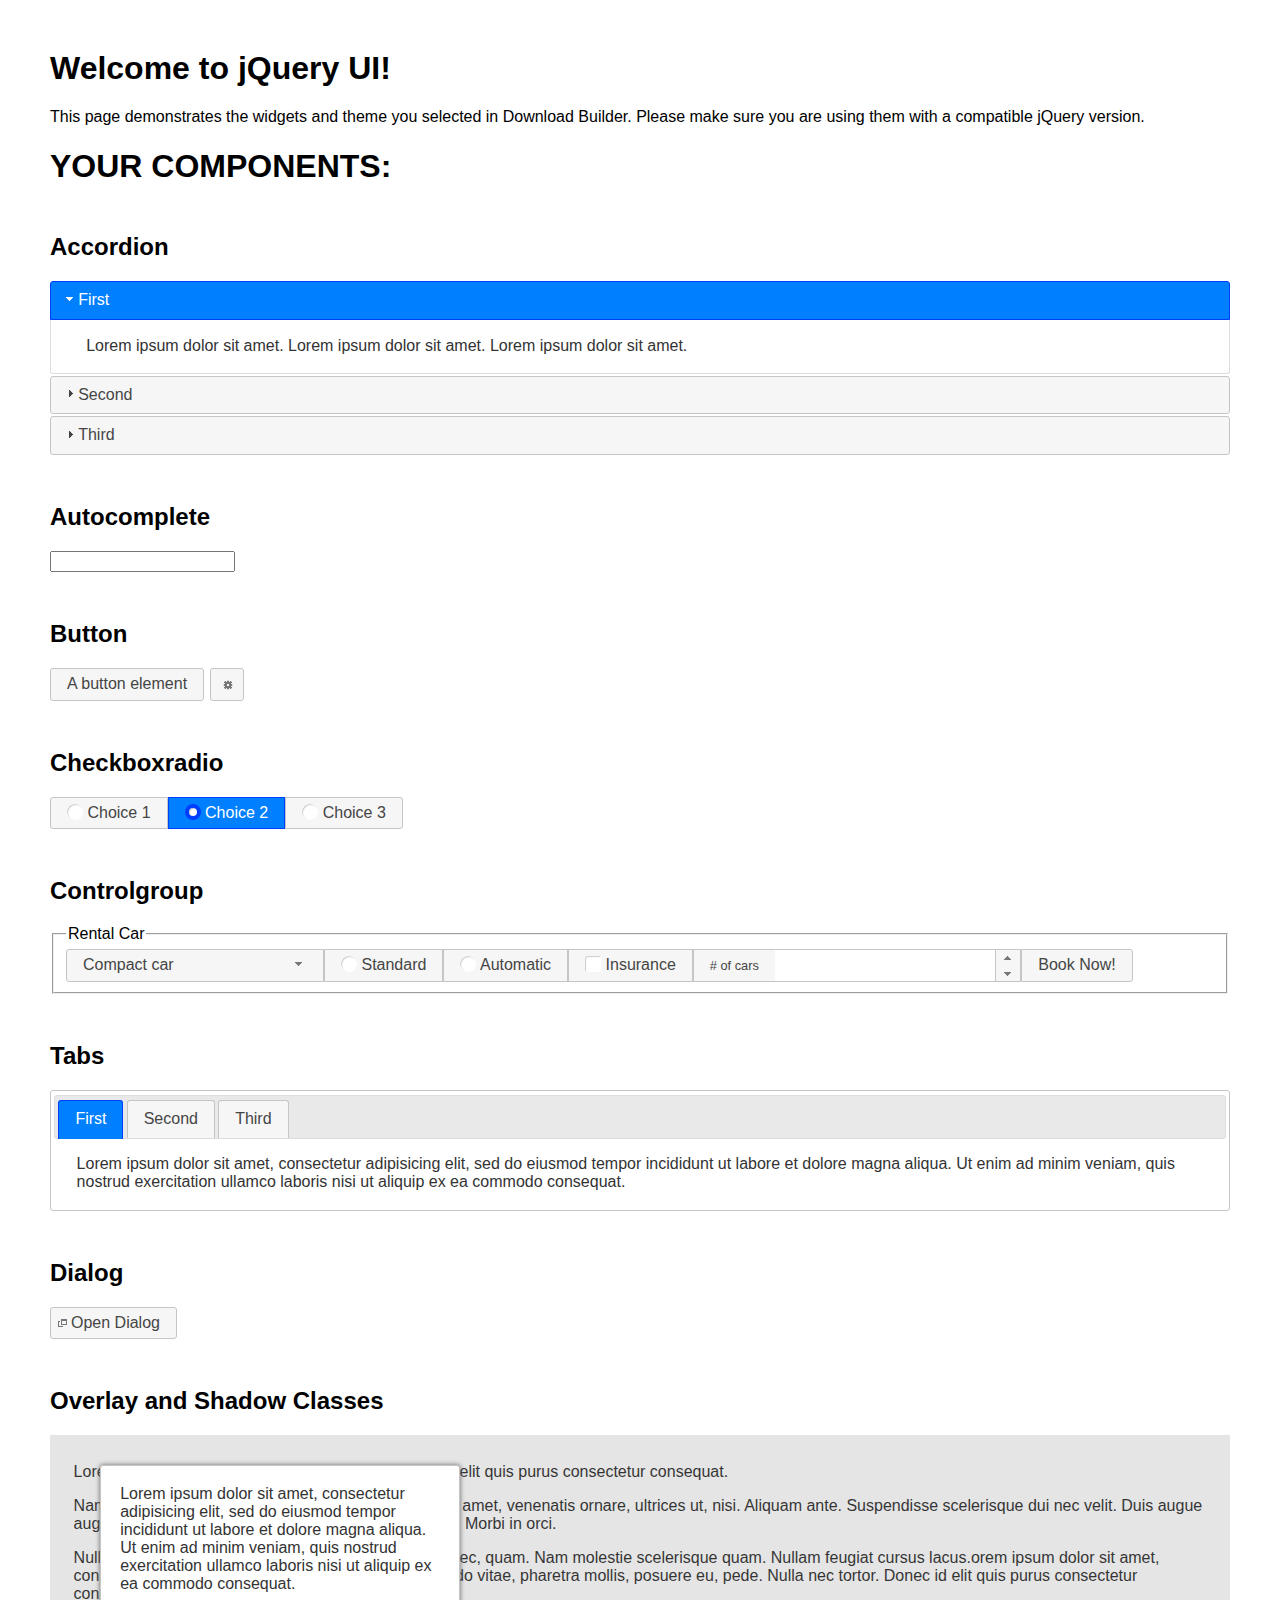
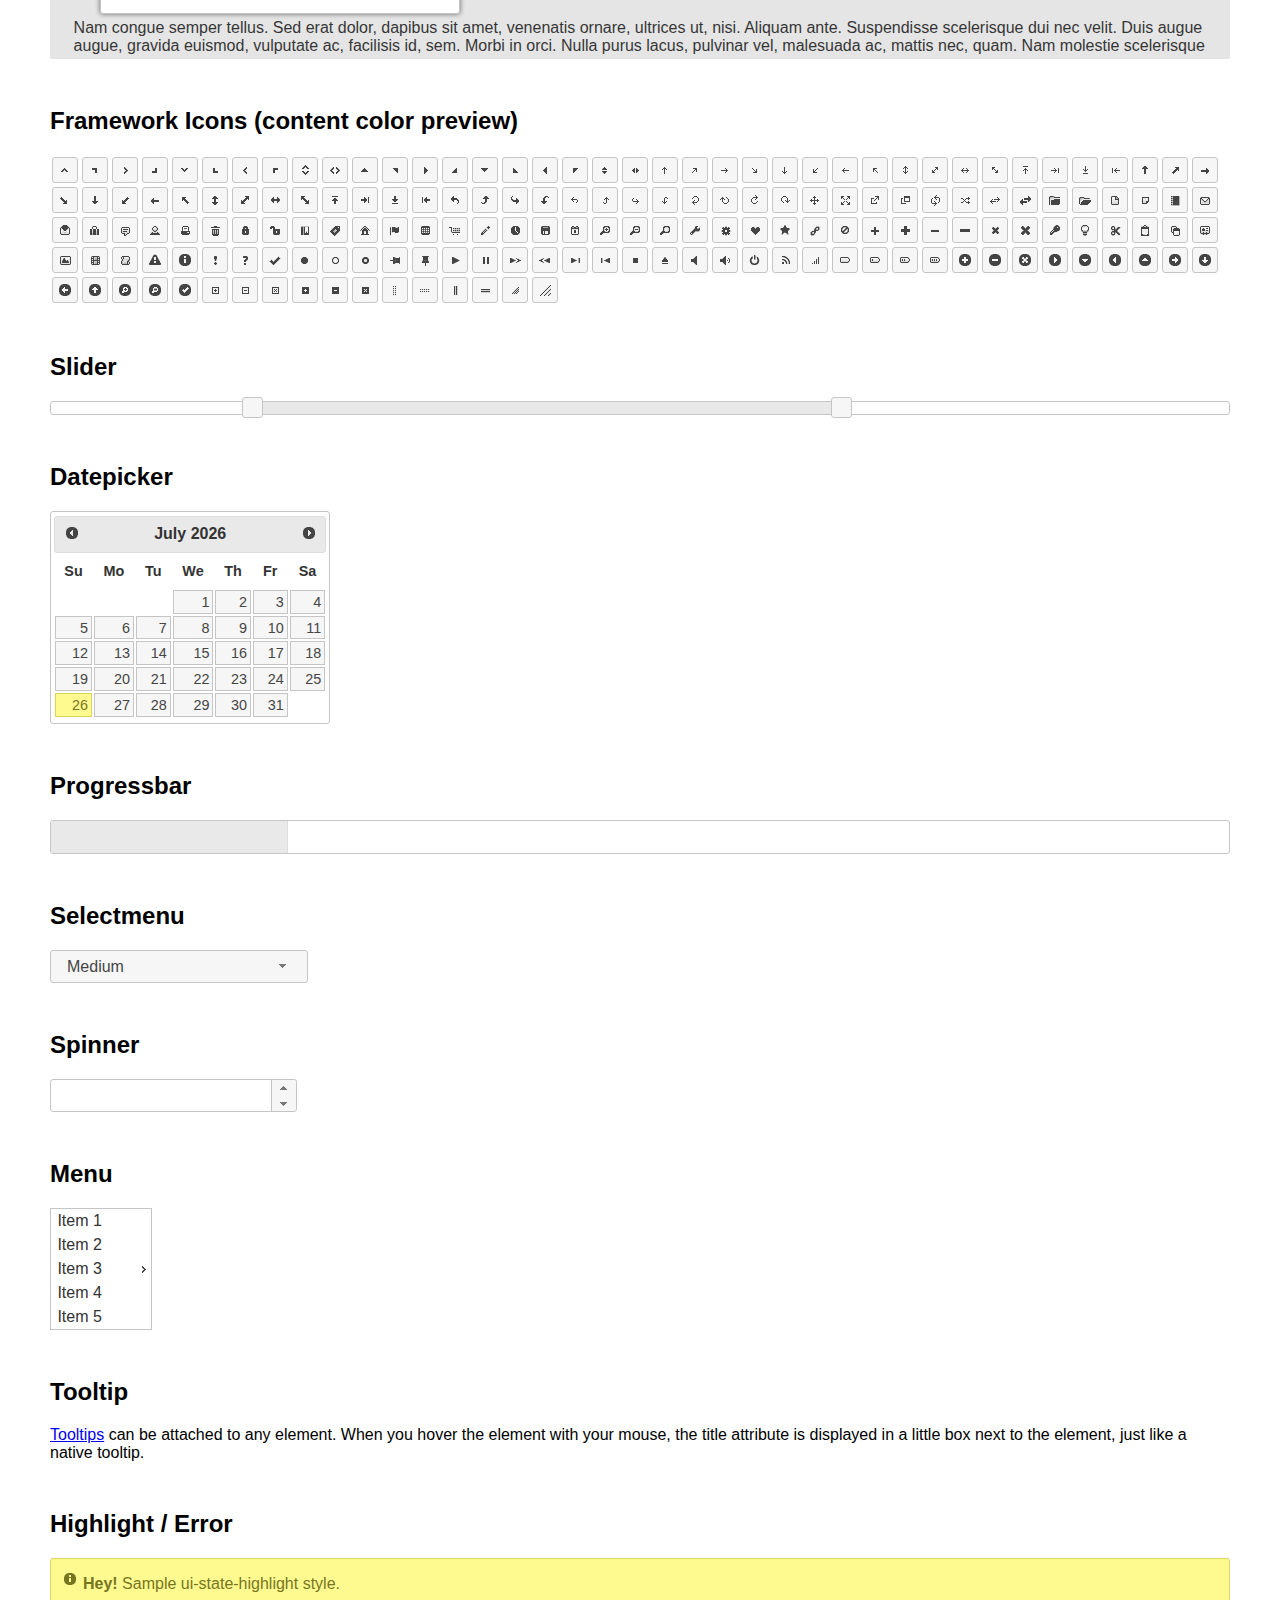
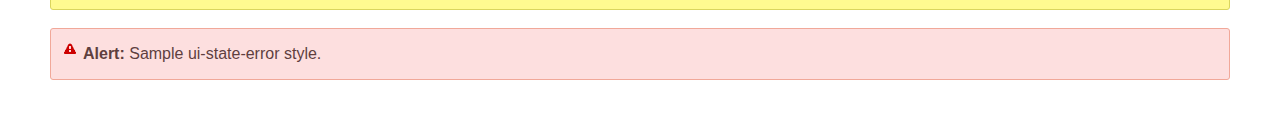
<file: cloud/src/main/resources/static/elfinder/jquery-ui-1.12.1.custom/index.html>
<!doctype html>
<html lang="us">
<head>
	<meta charset="utf-8">
	<title>jQuery UI Example Page</title>
	<link href="jquery-ui.css" rel="stylesheet">
	<style>
	body{
		font-family: "Trebuchet MS", sans-serif;
		margin: 50px;
	}
	.demoHeaders {
		margin-top: 2em;
	}
	#dialog-link {
		padding: .4em 1em .4em 20px;
		text-decoration: none;
		position: relative;
	}
	#dialog-link span.ui-icon {
		margin: 0 5px 0 0;
		position: absolute;
		left: .2em;
		top: 50%;
		margin-top: -8px;
	}
	#icons {
		margin: 0;
		padding: 0;
	}
	#icons li {
		margin: 2px;
		position: relative;
		padding: 4px 0;
		cursor: pointer;
		float: left;
		list-style: none;
	}
	#icons span.ui-icon {
		float: left;
		margin: 0 4px;
	}
	.fakewindowcontain .ui-widget-overlay {
		position: absolute;
	}
	select {
		width: 200px;
	}
	</style>
</head>
<body>

<h1>Welcome to jQuery UI!</h1>

<div class="ui-widget">
	<p>This page demonstrates the widgets and theme you selected in Download Builder. Please make sure you are using them with a compatible jQuery version.</p>
</div>

<h1>YOUR COMPONENTS:</h1>


<!-- Accordion -->
<h2 class="demoHeaders">Accordion</h2>
<div id="accordion">
	<h3>First</h3>
	<div>Lorem ipsum dolor sit amet. Lorem ipsum dolor sit amet. Lorem ipsum dolor sit amet.</div>
	<h3>Second</h3>
	<div>Phasellus mattis tincidunt nibh.</div>
	<h3>Third</h3>
	<div>Nam dui erat, auctor a, dignissim quis.</div>
</div>



<!-- Autocomplete -->
<h2 class="demoHeaders">Autocomplete</h2>
<div>
	<input id="autocomplete" title="type &quot;a&quot;">
</div>



<!-- Button -->
<h2 class="demoHeaders">Button</h2>
<button id="button">A button element</button>
<button id="button-icon">An icon-only button</button>



<!-- Checkboxradio -->
<h2 class="demoHeaders">Checkboxradio</h2>
<form style="margin-top: 1em;">
	<div id="radioset">
		<input type="radio" id="radio1" name="radio"><label for="radio1">Choice 1</label>
		<input type="radio" id="radio2" name="radio" checked="checked"><label for="radio2">Choice 2</label>
		<input type="radio" id="radio3" name="radio"><label for="radio3">Choice 3</label>
	</div>
</form>



<!-- Controlgroup -->
<h2 class="demoHeaders">Controlgroup</h2>
<fieldset>
	<legend>Rental Car</legend>
	<div id="controlgroup">
		<select id="car-type">
			<option>Compact car</option>
			<option>Midsize car</option>
			<option>Full size car</option>
			<option>SUV</option>
			<option>Luxury</option>
			<option>Truck</option>
			<option>Van</option>
		</select>
		<label for="transmission-standard">Standard</label>
		<input type="radio" name="transmission" id="transmission-standard">
		<label for="transmission-automatic">Automatic</label>
		<input type="radio" name="transmission" id="transmission-automatic">
		<label for="insurance">Insurance</label>
		<input type="checkbox" name="insurance" id="insurance">
		<label for="horizontal-spinner" class="ui-controlgroup-label"># of cars</label>
		<input id="horizontal-spinner" class="ui-spinner-input">
		<button>Book Now!</button>
	</div>
</fieldset>



<!-- Tabs -->
<h2 class="demoHeaders">Tabs</h2>
<div id="tabs">
	<ul>
		<li><a href="#tabs-1">First</a></li>
		<li><a href="#tabs-2">Second</a></li>
		<li><a href="#tabs-3">Third</a></li>
	</ul>
	<div id="tabs-1">Lorem ipsum dolor sit amet, consectetur adipisicing elit, sed do eiusmod tempor incididunt ut labore et dolore magna aliqua. Ut enim ad minim veniam, quis nostrud exercitation ullamco laboris nisi ut aliquip ex ea commodo consequat.</div>
	<div id="tabs-2">Phasellus mattis tincidunt nibh. Cras orci urna, blandit id, pretium vel, aliquet ornare, felis. Maecenas scelerisque sem non nisl. Fusce sed lorem in enim dictum bibendum.</div>
	<div id="tabs-3">Nam dui erat, auctor a, dignissim quis, sollicitudin eu, felis. Pellentesque nisi urna, interdum eget, sagittis et, consequat vestibulum, lacus. Mauris porttitor ullamcorper augue.</div>
</div>



<h2 class="demoHeaders">Dialog</h2>
<p>
	<button id="dialog-link" class="ui-button ui-corner-all ui-widget">
		<span class="ui-icon ui-icon-newwin"></span>Open Dialog
	</button>
</p>

<h2 class="demoHeaders">Overlay and Shadow Classes</h2>
<div style="position: relative; width: 96%; height: 200px; padding:1% 2%; overflow:hidden;" class="fakewindowcontain">
	<p>Lorem ipsum dolor sit amet,  Nulla nec tortor. Donec id elit quis purus consectetur consequat. </p><p>Nam congue semper tellus. Sed erat dolor, dapibus sit amet, venenatis ornare, ultrices ut, nisi. Aliquam ante. Suspendisse scelerisque dui nec velit. Duis augue augue, gravida euismod, vulputate ac, facilisis id, sem. Morbi in orci. </p><p>Nulla purus lacus, pulvinar vel, malesuada ac, mattis nec, quam. Nam molestie scelerisque quam. Nullam feugiat cursus lacus.orem ipsum dolor sit amet, consectetur adipiscing elit. Donec libero risus, commodo vitae, pharetra mollis, posuere eu, pede. Nulla nec tortor. Donec id elit quis purus consectetur consequat. </p><p>Nam congue semper tellus. Sed erat dolor, dapibus sit amet, venenatis ornare, ultrices ut, nisi. Aliquam ante. Suspendisse scelerisque dui nec velit. Duis augue augue, gravida euismod, vulputate ac, facilisis id, sem. Morbi in orci. Nulla purus lacus, pulvinar vel, malesuada ac, mattis nec, quam. Nam molestie scelerisque quam. </p><p>Nullam feugiat cursus lacus.orem ipsum dolor sit amet, consectetur adipiscing elit. Donec libero risus, commodo vitae, pharetra mollis, posuere eu, pede. Nulla nec tortor. Donec id elit quis purus consectetur consequat. Nam congue semper tellus. Sed erat dolor, dapibus sit amet, venenatis ornare, ultrices ut, nisi. Aliquam ante. </p><p>Suspendisse scelerisque dui nec velit. Duis augue augue, gravida euismod, vulputate ac, facilisis id, sem. Morbi in orci. Nulla purus lacus, pulvinar vel, malesuada ac, mattis nec, quam. Nam molestie scelerisque quam. Nullam feugiat cursus lacus.orem ipsum dolor sit amet, consectetur adipiscing elit. Donec libero risus, commodo vitae, pharetra mollis, posuere eu, pede. Nulla nec tortor. Donec id elit quis purus consectetur consequat. Nam congue semper tellus. Sed erat dolor, dapibus sit amet, venenatis ornare, ultrices ut, nisi. </p>

	<!-- ui-dialog -->
	<div class="ui-widget-overlay ui-front"></div>
	<div style="position: absolute; width: 320px; left: 50px; top: 30px; padding: 1.2em" class="ui-widget ui-front ui-widget-content ui-corner-all ui-widget-shadow">
		Lorem ipsum dolor sit amet, consectetur adipisicing elit, sed do eiusmod tempor incididunt ut labore et dolore magna aliqua. Ut enim ad minim veniam, quis nostrud exercitation ullamco laboris nisi ut aliquip ex ea commodo consequat.
	</div>

</div>

<!-- ui-dialog -->
<div id="dialog" title="Dialog Title">
	<p>Lorem ipsum dolor sit amet, consectetur adipisicing elit, sed do eiusmod tempor incididunt ut labore et dolore magna aliqua. Ut enim ad minim veniam, quis nostrud exercitation ullamco laboris nisi ut aliquip ex ea commodo consequat.</p>
</div>



<h2 class="demoHeaders">Framework Icons (content color preview)</h2>
<ul id="icons" class="ui-widget ui-helper-clearfix">
	<li class="ui-state-default ui-corner-all" title=".ui-icon-caret-1-n"><span class="ui-icon ui-icon-caret-1-n"></span></li>
	<li class="ui-state-default ui-corner-all" title=".ui-icon-caret-1-ne"><span class="ui-icon ui-icon-caret-1-ne"></span></li>
	<li class="ui-state-default ui-corner-all" title=".ui-icon-caret-1-e"><span class="ui-icon ui-icon-caret-1-e"></span></li>
	<li class="ui-state-default ui-corner-all" title=".ui-icon-caret-1-se"><span class="ui-icon ui-icon-caret-1-se"></span></li>
	<li class="ui-state-default ui-corner-all" title=".ui-icon-caret-1-s"><span class="ui-icon ui-icon-caret-1-s"></span></li>
	<li class="ui-state-default ui-corner-all" title=".ui-icon-caret-1-sw"><span class="ui-icon ui-icon-caret-1-sw"></span></li>
	<li class="ui-state-default ui-corner-all" title=".ui-icon-caret-1-w"><span class="ui-icon ui-icon-caret-1-w"></span></li>
	<li class="ui-state-default ui-corner-all" title=".ui-icon-caret-1-nw"><span class="ui-icon ui-icon-caret-1-nw"></span></li>
	<li class="ui-state-default ui-corner-all" title=".ui-icon-caret-2-n-s"><span class="ui-icon ui-icon-caret-2-n-s"></span></li>
	<li class="ui-state-default ui-corner-all" title=".ui-icon-caret-2-e-w"><span class="ui-icon ui-icon-caret-2-e-w"></span></li>
	<li class="ui-state-default ui-corner-all" title=".ui-icon-triangle-1-n"><span class="ui-icon ui-icon-triangle-1-n"></span></li>
	<li class="ui-state-default ui-corner-all" title=".ui-icon-triangle-1-ne"><span class="ui-icon ui-icon-triangle-1-ne"></span></li>
	<li class="ui-state-default ui-corner-all" title=".ui-icon-triangle-1-e"><span class="ui-icon ui-icon-triangle-1-e"></span></li>
	<li class="ui-state-default ui-corner-all" title=".ui-icon-triangle-1-se"><span class="ui-icon ui-icon-triangle-1-se"></span></li>
	<li class="ui-state-default ui-corner-all" title=".ui-icon-triangle-1-s"><span class="ui-icon ui-icon-triangle-1-s"></span></li>
	<li class="ui-state-default ui-corner-all" title=".ui-icon-triangle-1-sw"><span class="ui-icon ui-icon-triangle-1-sw"></span></li>
	<li class="ui-state-default ui-corner-all" title=".ui-icon-triangle-1-w"><span class="ui-icon ui-icon-triangle-1-w"></span></li>
	<li class="ui-state-default ui-corner-all" title=".ui-icon-triangle-1-nw"><span class="ui-icon ui-icon-triangle-1-nw"></span></li>
	<li class="ui-state-default ui-corner-all" title=".ui-icon-triangle-2-n-s"><span class="ui-icon ui-icon-triangle-2-n-s"></span></li>
	<li class="ui-state-default ui-corner-all" title=".ui-icon-triangle-2-e-w"><span class="ui-icon ui-icon-triangle-2-e-w"></span></li>
	<li class="ui-state-default ui-corner-all" title=".ui-icon-arrow-1-n"><span class="ui-icon ui-icon-arrow-1-n"></span></li>
	<li class="ui-state-default ui-corner-all" title=".ui-icon-arrow-1-ne"><span class="ui-icon ui-icon-arrow-1-ne"></span></li>
	<li class="ui-state-default ui-corner-all" title=".ui-icon-arrow-1-e"><span class="ui-icon ui-icon-arrow-1-e"></span></li>
	<li class="ui-state-default ui-corner-all" title=".ui-icon-arrow-1-se"><span class="ui-icon ui-icon-arrow-1-se"></span></li>
	<li class="ui-state-default ui-corner-all" title=".ui-icon-arrow-1-s"><span class="ui-icon ui-icon-arrow-1-s"></span></li>
	<li class="ui-state-default ui-corner-all" title=".ui-icon-arrow-1-sw"><span class="ui-icon ui-icon-arrow-1-sw"></span></li>
	<li class="ui-state-default ui-corner-all" title=".ui-icon-arrow-1-w"><span class="ui-icon ui-icon-arrow-1-w"></span></li>
	<li class="ui-state-default ui-corner-all" title=".ui-icon-arrow-1-nw"><span class="ui-icon ui-icon-arrow-1-nw"></span></li>
	<li class="ui-state-default ui-corner-all" title=".ui-icon-arrow-2-n-s"><span class="ui-icon ui-icon-arrow-2-n-s"></span></li>
	<li class="ui-state-default ui-corner-all" title=".ui-icon-arrow-2-ne-sw"><span class="ui-icon ui-icon-arrow-2-ne-sw"></span></li>
	<li class="ui-state-default ui-corner-all" title=".ui-icon-arrow-2-e-w"><span class="ui-icon ui-icon-arrow-2-e-w"></span></li>
	<li class="ui-state-default ui-corner-all" title=".ui-icon-arrow-2-se-nw"><span class="ui-icon ui-icon-arrow-2-se-nw"></span></li>
	<li class="ui-state-default ui-corner-all" title=".ui-icon-arrowstop-1-n"><span class="ui-icon ui-icon-arrowstop-1-n"></span></li>
	<li class="ui-state-default ui-corner-all" title=".ui-icon-arrowstop-1-e"><span class="ui-icon ui-icon-arrowstop-1-e"></span></li>
	<li class="ui-state-default ui-corner-all" title=".ui-icon-arrowstop-1-s"><span class="ui-icon ui-icon-arrowstop-1-s"></span></li>
	<li class="ui-state-default ui-corner-all" title=".ui-icon-arrowstop-1-w"><span class="ui-icon ui-icon-arrowstop-1-w"></span></li>
	<li class="ui-state-default ui-corner-all" title=".ui-icon-arrowthick-1-n"><span class="ui-icon ui-icon-arrowthick-1-n"></span></li>
	<li class="ui-state-default ui-corner-all" title=".ui-icon-arrowthick-1-ne"><span class="ui-icon ui-icon-arrowthick-1-ne"></span></li>
	<li class="ui-state-default ui-corner-all" title=".ui-icon-arrowthick-1-e"><span class="ui-icon ui-icon-arrowthick-1-e"></span></li>
	<li class="ui-state-default ui-corner-all" title=".ui-icon-arrowthick-1-se"><span class="ui-icon ui-icon-arrowthick-1-se"></span></li>
	<li class="ui-state-default ui-corner-all" title=".ui-icon-arrowthick-1-s"><span class="ui-icon ui-icon-arrowthick-1-s"></span></li>
	<li class="ui-state-default ui-corner-all" title=".ui-icon-arrowthick-1-sw"><span class="ui-icon ui-icon-arrowthick-1-sw"></span></li>
	<li class="ui-state-default ui-corner-all" title=".ui-icon-arrowthick-1-w"><span class="ui-icon ui-icon-arrowthick-1-w"></span></li>
	<li class="ui-state-default ui-corner-all" title=".ui-icon-arrowthick-1-nw"><span class="ui-icon ui-icon-arrowthick-1-nw"></span></li>
	<li class="ui-state-default ui-corner-all" title=".ui-icon-arrowthick-2-n-s"><span class="ui-icon ui-icon-arrowthick-2-n-s"></span></li>
	<li class="ui-state-default ui-corner-all" title=".ui-icon-arrowthick-2-ne-sw"><span class="ui-icon ui-icon-arrowthick-2-ne-sw"></span></li>
	<li class="ui-state-default ui-corner-all" title=".ui-icon-arrowthick-2-e-w"><span class="ui-icon ui-icon-arrowthick-2-e-w"></span></li>
	<li class="ui-state-default ui-corner-all" title=".ui-icon-arrowthick-2-se-nw"><span class="ui-icon ui-icon-arrowthick-2-se-nw"></span></li>
	<li class="ui-state-default ui-corner-all" title=".ui-icon-arrowthickstop-1-n"><span class="ui-icon ui-icon-arrowthickstop-1-n"></span></li>
	<li class="ui-state-default ui-corner-all" title=".ui-icon-arrowthickstop-1-e"><span class="ui-icon ui-icon-arrowthickstop-1-e"></span></li>
	<li class="ui-state-default ui-corner-all" title=".ui-icon-arrowthickstop-1-s"><span class="ui-icon ui-icon-arrowthickstop-1-s"></span></li>
	<li class="ui-state-default ui-corner-all" title=".ui-icon-arrowthickstop-1-w"><span class="ui-icon ui-icon-arrowthickstop-1-w"></span></li>
	<li class="ui-state-default ui-corner-all" title=".ui-icon-arrowreturnthick-1-w"><span class="ui-icon ui-icon-arrowreturnthick-1-w"></span></li>
	<li class="ui-state-default ui-corner-all" title=".ui-icon-arrowreturnthick-1-n"><span class="ui-icon ui-icon-arrowreturnthick-1-n"></span></li>
	<li class="ui-state-default ui-corner-all" title=".ui-icon-arrowreturnthick-1-e"><span class="ui-icon ui-icon-arrowreturnthick-1-e"></span></li>
	<li class="ui-state-default ui-corner-all" title=".ui-icon-arrowreturnthick-1-s"><span class="ui-icon ui-icon-arrowreturnthick-1-s"></span></li>
	<li class="ui-state-default ui-corner-all" title=".ui-icon-arrowreturn-1-w"><span class="ui-icon ui-icon-arrowreturn-1-w"></span></li>
	<li class="ui-state-default ui-corner-all" title=".ui-icon-arrowreturn-1-n"><span class="ui-icon ui-icon-arrowreturn-1-n"></span></li>
	<li class="ui-state-default ui-corner-all" title=".ui-icon-arrowreturn-1-e"><span class="ui-icon ui-icon-arrowreturn-1-e"></span></li>
	<li class="ui-state-default ui-corner-all" title=".ui-icon-arrowreturn-1-s"><span class="ui-icon ui-icon-arrowreturn-1-s"></span></li>
	<li class="ui-state-default ui-corner-all" title=".ui-icon-arrowrefresh-1-w"><span class="ui-icon ui-icon-arrowrefresh-1-w"></span></li>
	<li class="ui-state-default ui-corner-all" title=".ui-icon-arrowrefresh-1-n"><span class="ui-icon ui-icon-arrowrefresh-1-n"></span></li>
	<li class="ui-state-default ui-corner-all" title=".ui-icon-arrowrefresh-1-e"><span class="ui-icon ui-icon-arrowrefresh-1-e"></span></li>
	<li class="ui-state-default ui-corner-all" title=".ui-icon-arrowrefresh-1-s"><span class="ui-icon ui-icon-arrowrefresh-1-s"></span></li>
	<li class="ui-state-default ui-corner-all" title=".ui-icon-arrow-4"><span class="ui-icon ui-icon-arrow-4"></span></li>
	<li class="ui-state-default ui-corner-all" title=".ui-icon-arrow-4-diag"><span class="ui-icon ui-icon-arrow-4-diag"></span></li>
	<li class="ui-state-default ui-corner-all" title=".ui-icon-extlink"><span class="ui-icon ui-icon-extlink"></span></li>
	<li class="ui-state-default ui-corner-all" title=".ui-icon-newwin"><span class="ui-icon ui-icon-newwin"></span></li>
	<li class="ui-state-default ui-corner-all" title=".ui-icon-refresh"><span class="ui-icon ui-icon-refresh"></span></li>
	<li class="ui-state-default ui-corner-all" title=".ui-icon-shuffle"><span class="ui-icon ui-icon-shuffle"></span></li>
	<li class="ui-state-default ui-corner-all" title=".ui-icon-transfer-e-w"><span class="ui-icon ui-icon-transfer-e-w"></span></li>
	<li class="ui-state-default ui-corner-all" title=".ui-icon-transferthick-e-w"><span class="ui-icon ui-icon-transferthick-e-w"></span></li>
	<li class="ui-state-default ui-corner-all" title=".ui-icon-folder-collapsed"><span class="ui-icon ui-icon-folder-collapsed"></span></li>
	<li class="ui-state-default ui-corner-all" title=".ui-icon-folder-open"><span class="ui-icon ui-icon-folder-open"></span></li>
	<li class="ui-state-default ui-corner-all" title=".ui-icon-document"><span class="ui-icon ui-icon-document"></span></li>
	<li class="ui-state-default ui-corner-all" title=".ui-icon-document-b"><span class="ui-icon ui-icon-document-b"></span></li>
	<li class="ui-state-default ui-corner-all" title=".ui-icon-note"><span class="ui-icon ui-icon-note"></span></li>
	<li class="ui-state-default ui-corner-all" title=".ui-icon-mail-closed"><span class="ui-icon ui-icon-mail-closed"></span></li>
	<li class="ui-state-default ui-corner-all" title=".ui-icon-mail-open"><span class="ui-icon ui-icon-mail-open"></span></li>
	<li class="ui-state-default ui-corner-all" title=".ui-icon-suitcase"><span class="ui-icon ui-icon-suitcase"></span></li>
	<li class="ui-state-default ui-corner-all" title=".ui-icon-comment"><span class="ui-icon ui-icon-comment"></span></li>
	<li class="ui-state-default ui-corner-all" title=".ui-icon-person"><span class="ui-icon ui-icon-person"></span></li>
	<li class="ui-state-default ui-corner-all" title=".ui-icon-print"><span class="ui-icon ui-icon-print"></span></li>
	<li class="ui-state-default ui-corner-all" title=".ui-icon-trash"><span class="ui-icon ui-icon-trash"></span></li>
	<li class="ui-state-default ui-corner-all" title=".ui-icon-locked"><span class="ui-icon ui-icon-locked"></span></li>
	<li class="ui-state-default ui-corner-all" title=".ui-icon-unlocked"><span class="ui-icon ui-icon-unlocked"></span></li>
	<li class="ui-state-default ui-corner-all" title=".ui-icon-bookmark"><span class="ui-icon ui-icon-bookmark"></span></li>
	<li class="ui-state-default ui-corner-all" title=".ui-icon-tag"><span class="ui-icon ui-icon-tag"></span></li>
	<li class="ui-state-default ui-corner-all" title=".ui-icon-home"><span class="ui-icon ui-icon-home"></span></li>
	<li class="ui-state-default ui-corner-all" title=".ui-icon-flag"><span class="ui-icon ui-icon-flag"></span></li>
	<li class="ui-state-default ui-corner-all" title=".ui-icon-calculator"><span class="ui-icon ui-icon-calculator"></span></li>
	<li class="ui-state-default ui-corner-all" title=".ui-icon-cart"><span class="ui-icon ui-icon-cart"></span></li>
	<li class="ui-state-default ui-corner-all" title=".ui-icon-pencil"><span class="ui-icon ui-icon-pencil"></span></li>
	<li class="ui-state-default ui-corner-all" title=".ui-icon-clock"><span class="ui-icon ui-icon-clock"></span></li>
	<li class="ui-state-default ui-corner-all" title=".ui-icon-disk"><span class="ui-icon ui-icon-disk"></span></li>
	<li class="ui-state-default ui-corner-all" title=".ui-icon-calendar"><span class="ui-icon ui-icon-calendar"></span></li>
	<li class="ui-state-default ui-corner-all" title=".ui-icon-zoomin"><span class="ui-icon ui-icon-zoomin"></span></li>
	<li class="ui-state-default ui-corner-all" title=".ui-icon-zoomout"><span class="ui-icon ui-icon-zoomout"></span></li>
	<li class="ui-state-default ui-corner-all" title=".ui-icon-search"><span class="ui-icon ui-icon-search"></span></li>
	<li class="ui-state-default ui-corner-all" title=".ui-icon-wrench"><span class="ui-icon ui-icon-wrench"></span></li>
	<li class="ui-state-default ui-corner-all" title=".ui-icon-gear"><span class="ui-icon ui-icon-gear"></span></li>
	<li class="ui-state-default ui-corner-all" title=".ui-icon-heart"><span class="ui-icon ui-icon-heart"></span></li>
	<li class="ui-state-default ui-corner-all" title=".ui-icon-star"><span class="ui-icon ui-icon-star"></span></li>
	<li class="ui-state-default ui-corner-all" title=".ui-icon-link"><span class="ui-icon ui-icon-link"></span></li>
	<li class="ui-state-default ui-corner-all" title=".ui-icon-cancel"><span class="ui-icon ui-icon-cancel"></span></li>
	<li class="ui-state-default ui-corner-all" title=".ui-icon-plus"><span class="ui-icon ui-icon-plus"></span></li>
	<li class="ui-state-default ui-corner-all" title=".ui-icon-plusthick"><span class="ui-icon ui-icon-plusthick"></span></li>
	<li class="ui-state-default ui-corner-all" title=".ui-icon-minus"><span class="ui-icon ui-icon-minus"></span></li>
	<li class="ui-state-default ui-corner-all" title=".ui-icon-minusthick"><span class="ui-icon ui-icon-minusthick"></span></li>
	<li class="ui-state-default ui-corner-all" title=".ui-icon-close"><span class="ui-icon ui-icon-close"></span></li>
	<li class="ui-state-default ui-corner-all" title=".ui-icon-closethick"><span class="ui-icon ui-icon-closethick"></span></li>
	<li class="ui-state-default ui-corner-all" title=".ui-icon-key"><span class="ui-icon ui-icon-key"></span></li>
	<li class="ui-state-default ui-corner-all" title=".ui-icon-lightbulb"><span class="ui-icon ui-icon-lightbulb"></span></li>
	<li class="ui-state-default ui-corner-all" title=".ui-icon-scissors"><span class="ui-icon ui-icon-scissors"></span></li>
	<li class="ui-state-default ui-corner-all" title=".ui-icon-clipboard"><span class="ui-icon ui-icon-clipboard"></span></li>
	<li class="ui-state-default ui-corner-all" title=".ui-icon-copy"><span class="ui-icon ui-icon-copy"></span></li>
	<li class="ui-state-default ui-corner-all" title=".ui-icon-contact"><span class="ui-icon ui-icon-contact"></span></li>
	<li class="ui-state-default ui-corner-all" title=".ui-icon-image"><span class="ui-icon ui-icon-image"></span></li>
	<li class="ui-state-default ui-corner-all" title=".ui-icon-video"><span class="ui-icon ui-icon-video"></span></li>
	<li class="ui-state-default ui-corner-all" title=".ui-icon-script"><span class="ui-icon ui-icon-script"></span></li>
	<li class="ui-state-default ui-corner-all" title=".ui-icon-alert"><span class="ui-icon ui-icon-alert"></span></li>
	<li class="ui-state-default ui-corner-all" title=".ui-icon-info"><span class="ui-icon ui-icon-info"></span></li>
	<li class="ui-state-default ui-corner-all" title=".ui-icon-notice"><span class="ui-icon ui-icon-notice"></span></li>
	<li class="ui-state-default ui-corner-all" title=".ui-icon-help"><span class="ui-icon ui-icon-help"></span></li>
	<li class="ui-state-default ui-corner-all" title=".ui-icon-check"><span class="ui-icon ui-icon-check"></span></li>
	<li class="ui-state-default ui-corner-all" title=".ui-icon-bullet"><span class="ui-icon ui-icon-bullet"></span></li>
	<li class="ui-state-default ui-corner-all" title=".ui-icon-radio-off"><span class="ui-icon ui-icon-radio-off"></span></li>
	<li class="ui-state-default ui-corner-all" title=".ui-icon-radio-on"><span class="ui-icon ui-icon-radio-on"></span></li>
	<li class="ui-state-default ui-corner-all" title=".ui-icon-pin-w"><span class="ui-icon ui-icon-pin-w"></span></li>
	<li class="ui-state-default ui-corner-all" title=".ui-icon-pin-s"><span class="ui-icon ui-icon-pin-s"></span></li>
	<li class="ui-state-default ui-corner-all" title=".ui-icon-play"><span class="ui-icon ui-icon-play"></span></li>
	<li class="ui-state-default ui-corner-all" title=".ui-icon-pause"><span class="ui-icon ui-icon-pause"></span></li>
	<li class="ui-state-default ui-corner-all" title=".ui-icon-seek-next"><span class="ui-icon ui-icon-seek-next"></span></li>
	<li class="ui-state-default ui-corner-all" title=".ui-icon-seek-prev"><span class="ui-icon ui-icon-seek-prev"></span></li>
	<li class="ui-state-default ui-corner-all" title=".ui-icon-seek-end"><span class="ui-icon ui-icon-seek-end"></span></li>
	<li class="ui-state-default ui-corner-all" title=".ui-icon-seek-first"><span class="ui-icon ui-icon-seek-first"></span></li>
	<li class="ui-state-default ui-corner-all" title=".ui-icon-stop"><span class="ui-icon ui-icon-stop"></span></li>
	<li class="ui-state-default ui-corner-all" title=".ui-icon-eject"><span class="ui-icon ui-icon-eject"></span></li>
	<li class="ui-state-default ui-corner-all" title=".ui-icon-volume-off"><span class="ui-icon ui-icon-volume-off"></span></li>
	<li class="ui-state-default ui-corner-all" title=".ui-icon-volume-on"><span class="ui-icon ui-icon-volume-on"></span></li>
	<li class="ui-state-default ui-corner-all" title=".ui-icon-power"><span class="ui-icon ui-icon-power"></span></li>
	<li class="ui-state-default ui-corner-all" title=".ui-icon-signal-diag"><span class="ui-icon ui-icon-signal-diag"></span></li>
	<li class="ui-state-default ui-corner-all" title=".ui-icon-signal"><span class="ui-icon ui-icon-signal"></span></li>
	<li class="ui-state-default ui-corner-all" title=".ui-icon-battery-0"><span class="ui-icon ui-icon-battery-0"></span></li>
	<li class="ui-state-default ui-corner-all" title=".ui-icon-battery-1"><span class="ui-icon ui-icon-battery-1"></span></li>
	<li class="ui-state-default ui-corner-all" title=".ui-icon-battery-2"><span class="ui-icon ui-icon-battery-2"></span></li>
	<li class="ui-state-default ui-corner-all" title=".ui-icon-battery-3"><span class="ui-icon ui-icon-battery-3"></span></li>
	<li class="ui-state-default ui-corner-all" title=".ui-icon-circle-plus"><span class="ui-icon ui-icon-circle-plus"></span></li>
	<li class="ui-state-default ui-corner-all" title=".ui-icon-circle-minus"><span class="ui-icon ui-icon-circle-minus"></span></li>
	<li class="ui-state-default ui-corner-all" title=".ui-icon-circle-close"><span class="ui-icon ui-icon-circle-close"></span></li>
	<li class="ui-state-default ui-corner-all" title=".ui-icon-circle-triangle-e"><span class="ui-icon ui-icon-circle-triangle-e"></span></li>
	<li class="ui-state-default ui-corner-all" title=".ui-icon-circle-triangle-s"><span class="ui-icon ui-icon-circle-triangle-s"></span></li>
	<li class="ui-state-default ui-corner-all" title=".ui-icon-circle-triangle-w"><span class="ui-icon ui-icon-circle-triangle-w"></span></li>
	<li class="ui-state-default ui-corner-all" title=".ui-icon-circle-triangle-n"><span class="ui-icon ui-icon-circle-triangle-n"></span></li>
	<li class="ui-state-default ui-corner-all" title=".ui-icon-circle-arrow-e"><span class="ui-icon ui-icon-circle-arrow-e"></span></li>
	<li class="ui-state-default ui-corner-all" title=".ui-icon-circle-arrow-s"><span class="ui-icon ui-icon-circle-arrow-s"></span></li>
	<li class="ui-state-default ui-corner-all" title=".ui-icon-circle-arrow-w"><span class="ui-icon ui-icon-circle-arrow-w"></span></li>
	<li class="ui-state-default ui-corner-all" title=".ui-icon-circle-arrow-n"><span class="ui-icon ui-icon-circle-arrow-n"></span></li>
	<li class="ui-state-default ui-corner-all" title=".ui-icon-circle-zoomin"><span class="ui-icon ui-icon-circle-zoomin"></span></li>
	<li class="ui-state-default ui-corner-all" title=".ui-icon-circle-zoomout"><span class="ui-icon ui-icon-circle-zoomout"></span></li>
	<li class="ui-state-default ui-corner-all" title=".ui-icon-circle-check"><span class="ui-icon ui-icon-circle-check"></span></li>
	<li class="ui-state-default ui-corner-all" title=".ui-icon-circlesmall-plus"><span class="ui-icon ui-icon-circlesmall-plus"></span></li>
	<li class="ui-state-default ui-corner-all" title=".ui-icon-circlesmall-minus"><span class="ui-icon ui-icon-circlesmall-minus"></span></li>
	<li class="ui-state-default ui-corner-all" title=".ui-icon-circlesmall-close"><span class="ui-icon ui-icon-circlesmall-close"></span></li>
	<li class="ui-state-default ui-corner-all" title=".ui-icon-squaresmall-plus"><span class="ui-icon ui-icon-squaresmall-plus"></span></li>
	<li class="ui-state-default ui-corner-all" title=".ui-icon-squaresmall-minus"><span class="ui-icon ui-icon-squaresmall-minus"></span></li>
	<li class="ui-state-default ui-corner-all" title=".ui-icon-squaresmall-close"><span class="ui-icon ui-icon-squaresmall-close"></span></li>
	<li class="ui-state-default ui-corner-all" title=".ui-icon-grip-dotted-vertical"><span class="ui-icon ui-icon-grip-dotted-vertical"></span></li>
	<li class="ui-state-default ui-corner-all" title=".ui-icon-grip-dotted-horizontal"><span class="ui-icon ui-icon-grip-dotted-horizontal"></span></li>
	<li class="ui-state-default ui-corner-all" title=".ui-icon-grip-solid-vertical"><span class="ui-icon ui-icon-grip-solid-vertical"></span></li>
	<li class="ui-state-default ui-corner-all" title=".ui-icon-grip-solid-horizontal"><span class="ui-icon ui-icon-grip-solid-horizontal"></span></li>
	<li class="ui-state-default ui-corner-all" title=".ui-icon-gripsmall-diagonal-se"><span class="ui-icon ui-icon-gripsmall-diagonal-se"></span></li>
	<li class="ui-state-default ui-corner-all" title=".ui-icon-grip-diagonal-se"><span class="ui-icon ui-icon-grip-diagonal-se"></span></li>
</ul>


<!-- Slider -->
<h2 class="demoHeaders">Slider</h2>
<div id="slider"></div>



<!-- Datepicker -->
<h2 class="demoHeaders">Datepicker</h2>
<div id="datepicker"></div>



<!-- Progressbar -->
<h2 class="demoHeaders">Progressbar</h2>
<div id="progressbar"></div>



<!-- Progressbar -->
<h2 class="demoHeaders">Selectmenu</h2>
<select id="selectmenu">
	<option>Slower</option>
	<option>Slow</option>
	<option selected="selected">Medium</option>
	<option>Fast</option>
	<option>Faster</option>
</select>



<!-- Spinner -->
<h2 class="demoHeaders">Spinner</h2>
<input id="spinner">



<!-- Menu -->
<h2 class="demoHeaders">Menu</h2>
<ul style="width:100px;" id="menu">
	<li><div>Item 1</div></li>
	<li><div>Item 2</div></li>
	<li><div>Item 3</div>
		<ul>
			<li><div>Item 3-1</div></li>
			<li><div>Item 3-2</div></li>
			<li><div>Item 3-3</div></li>
			<li><div>Item 3-4</div></li>
			<li><div>Item 3-5</div></li>
		</ul>
	</li>
	<li><div>Item 4</div></li>
	<li><div>Item 5</div></li>
</ul>



<!-- Tooltip -->
<h2 class="demoHeaders">Tooltip</h2>
<p id="tooltip">
	<a href="#" title="That&apos;s what this widget is">Tooltips</a> can be attached to any element. When you hover
the element with your mouse, the title attribute is displayed in a little box next to the element, just like a native tooltip.
</p>


<!-- Highlight / Error -->
<h2 class="demoHeaders">Highlight / Error</h2>
<div class="ui-widget">
	<div class="ui-state-highlight ui-corner-all" style="margin-top: 20px; padding: 0 .7em;">
		<p><span class="ui-icon ui-icon-info" style="float: left; margin-right: .3em;"></span>
		<strong>Hey!</strong> Sample ui-state-highlight style.</p>
	</div>
</div>
<br>
<div class="ui-widget">
	<div class="ui-state-error ui-corner-all" style="padding: 0 .7em;">
		<p><span class="ui-icon ui-icon-alert" style="float: left; margin-right: .3em;"></span>
		<strong>Alert:</strong> Sample ui-state-error style.</p>
	</div>
</div>

<script src="external/jquery/jquery.js"></script>
<script src="jquery-ui.js"></script>
<script>

$( "#accordion" ).accordion();



var availableTags = [
	"ActionScript",
	"AppleScript",
	"Asp",
	"BASIC",
	"C",
	"C++",
	"Clojure",
	"COBOL",
	"ColdFusion",
	"Erlang",
	"Fortran",
	"Groovy",
	"Haskell",
	"Java",
	"JavaScript",
	"Lisp",
	"Perl",
	"PHP",
	"Python",
	"Ruby",
	"Scala",
	"Scheme"
];
$( "#autocomplete" ).autocomplete({
	source: availableTags
});



$( "#button" ).button();
$( "#button-icon" ).button({
	icon: "ui-icon-gear",
	showLabel: false
});



$( "#radioset" ).buttonset();



$( "#controlgroup" ).controlgroup();



$( "#tabs" ).tabs();



$( "#dialog" ).dialog({
	autoOpen: false,
	width: 400,
	buttons: [
		{
			text: "Ok",
			click: function() {
				$( this ).dialog( "close" );
			}
		},
		{
			text: "Cancel",
			click: function() {
				$( this ).dialog( "close" );
			}
		}
	]
});

// Link to open the dialog
$( "#dialog-link" ).click(function( event ) {
	$( "#dialog" ).dialog( "open" );
	event.preventDefault();
});



$( "#datepicker" ).datepicker({
	inline: true
});



$( "#slider" ).slider({
	range: true,
	values: [ 17, 67 ]
});



$( "#progressbar" ).progressbar({
	value: 20
});



$( "#spinner" ).spinner();



$( "#menu" ).menu();



$( "#tooltip" ).tooltip();



$( "#selectmenu" ).selectmenu();


// Hover states on the static widgets
$( "#dialog-link, #icons li" ).hover(
	function() {
		$( this ).addClass( "ui-state-hover" );
	},
	function() {
		$( this ).removeClass( "ui-state-hover" );
	}
);
</script>
</body>
</html>
</file>
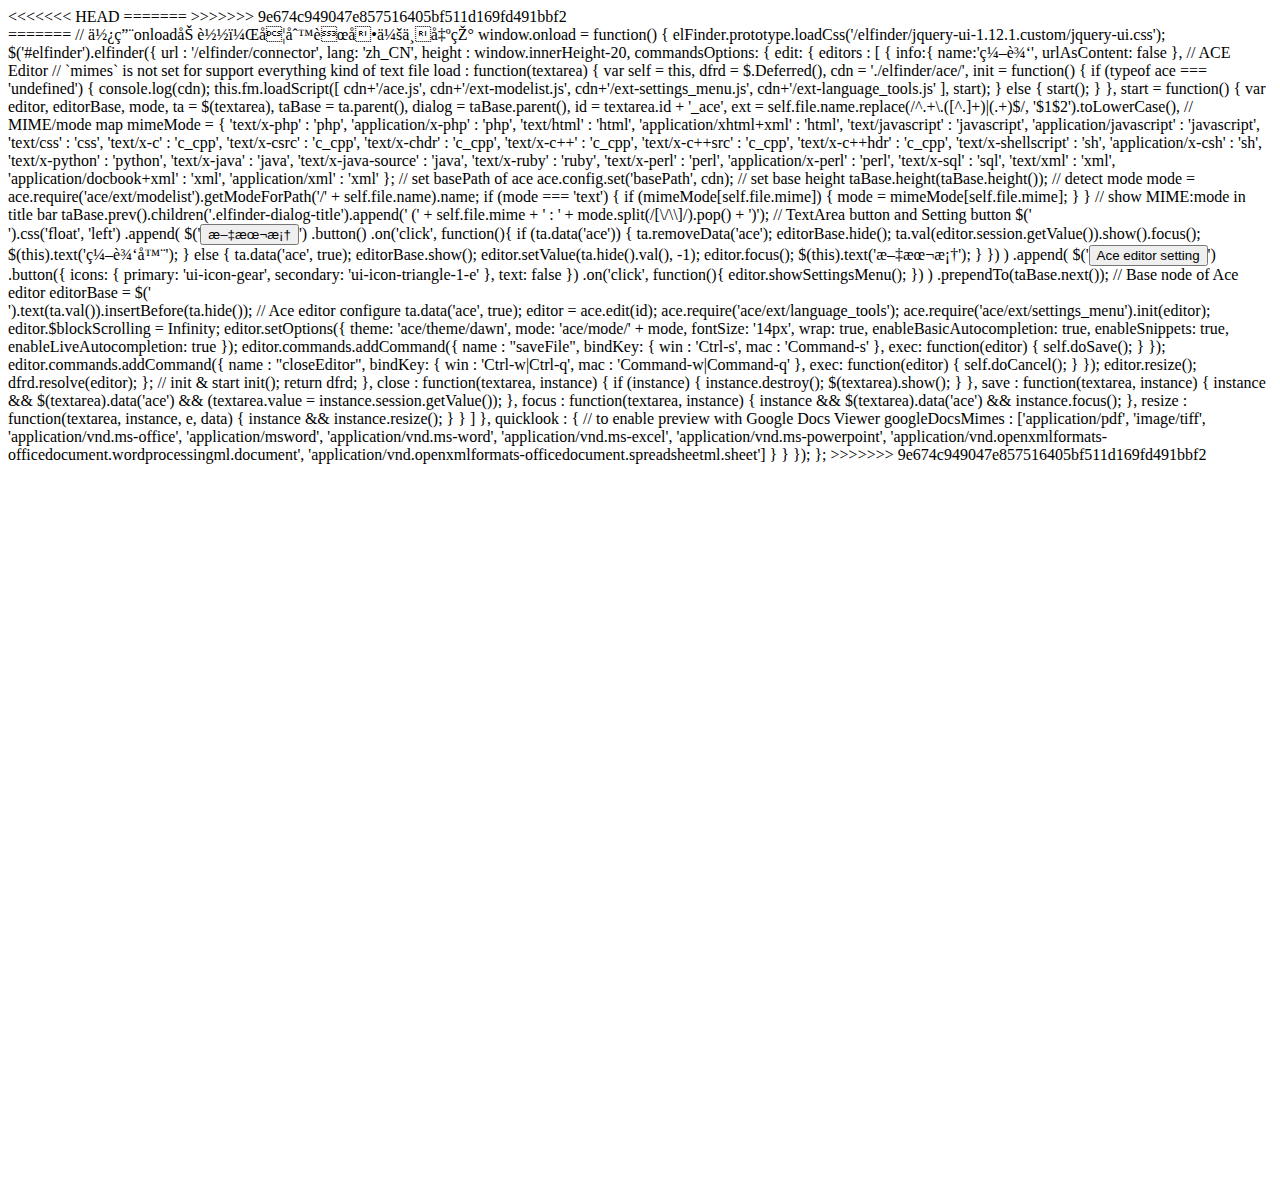
<file: cloud/src/main/resources/templates/disk.html>
<<<<<<< HEAD
<!DOCTYPE html "http://www.thymeleaf.org/dtd/xhtml1-strict-thymeleaf-4.dtd">
<html xmlns="http://www.w3.org/1999/xhtml" xmlns:th="http://www.thymeleaf.org">
=======
<!DOCTYPE html SYSTEM "http://www.thymeleaf.org/dtd/xhtml1-strict-thymeleaf-4.dtd">
<html xmlns="http://www.w3.org/1999/xhtml"  xmlns:th="http://www.thymeleaf.org">
>>>>>>> 9e674c949047e857516405bf511d169fd491bbf2
<head>
    <!-- elFinder CSS (REQUIRED) -->
    <link rel="stylesheet" type="text/css" th:href="@{/elfinder/css/theme.css}">
    <script th:src="@{/elfinder/js/jquery-1.11.1.js}"></script>
    <!-- elFinder JS (REQUIRED) -->
    <script th:src="@{/elfinder/js/elfinder.full.js}"></script>
    <!-- elFinder translation (OPTIONAL) -->
    <script th:src="@{/elfinder/js/i18n/elfinder.zh_CN.js}" charset="utf-8"></script>
    <script th:src="@{/elfinder/js/extras/quicklook.googledocs.js}"></script>
    <script th:src="@{/elfinder/ace/ace.js}" type="text/javascript" charset="utf-8"></script>
    <script th:src="@{/elfinder/ace/ext-modelist.js}" type="text/javascript" charset="utf-8"></script>
    <script th:src="@{/elfinder/ace/ext-settings_menu.js}"></script>
    <script th:src="@{/elfinder/jquery-ui-1.12.1.custom/jquery-ui.js}"></script>
</head>
<body>
<div id="elfinder"></div>
<script type="text/javascript" charset="utf-8">
<<<<<<< HEAD
    // 使用onload加载，否则菜单会不出现
    window.onload = function () {
        elFinder.prototype.loadCss('/elfinder/jquery-ui-1.12.1.custom/jquery-ui.css');
        $('#elfinder').elfinder({
            url: '/elfinder/connector',
            lang: 'zh_CN',
            height: window.innerHeight - 20,
            commandsOptions: {
                edit: {
                    editors: [
                        {
                            info: {
                                name: '编辑',
                                urlAsContent: false
                            },
                            load: function (textarea) {
                                var self = this,
                                    dfrd = $.Deferred(),
                                    cdn = './elfinder/ace/',
                                    init = function () {
                                        if (typeof ace === 'undefined') {
                                            console.log(cdn);
                                            this.fm.loadScript([
                                                cdn + '/ace.js',
                                                cdn + '/ext-modelist.js',
                                                cdn + '/ext-settings_menu.js',
                                                cdn + '/ext-language_tools.js'
                                            ], start);
                                        } else {
                                            start();
                                        }
                                    },
                                    start = function () {
                                        var editor, editorBase, mode,
                                            ta = $(textarea),
                                            taBase = ta.parent(),
                                            dialog = taBase.parent(),
                                            id = textarea.id + '_ace',
                                            ext = self.file.name.replace(/^.+\.([^.]+)|(.+)$/, '$1$2').toLowerCase(),
                                            // MIME/mode map
                                            mimeMode = {
                                                'text/x-php': 'php',
                                                'application/x-php': 'php',
                                                'text/html': 'html',
                                                'application/xhtml+xml': 'html',
                                                'text/javascript': 'javascript',
                                                'application/javascript': 'javascript',
                                                'text/css': 'css',
                                                'text/x-c': 'c_cpp',
                                                'text/x-csrc': 'c_cpp',
                                                'text/x-chdr': 'c_cpp',
                                                'text/x-c++': 'c_cpp',
                                                'text/x-c++src': 'c_cpp',
                                                'text/x-c++hdr': 'c_cpp',
                                                'text/x-shellscript': 'sh',
                                                'application/x-csh': 'sh',
                                                'text/x-python': 'python',
                                                'text/x-java': 'java',
                                                'text/x-java-source': 'java',
                                                'text/x-ruby': 'ruby',
                                                'text/x-perl': 'perl',
                                                'application/x-perl': 'perl',
                                                'text/x-sql': 'sql',
                                                'text/xml': 'xml',
                                                'application/docbook+xml': 'xml',
                                                'application/xml': 'xml'
                                            };

                                        // set basePath of ace
                                        ace.config.set('basePath', cdn);

                                        // set base height
                                        taBase.height(taBase.height());

                                        // detect mode
                                        mode = ace.require('ace/ext/modelist').getModeForPath('/' + self.file.name).name;
                                        if (mode === 'text') {
                                            if (mimeMode[self.file.mime]) {
                                                mode = mimeMode[self.file.mime];
                                            }
                                        }

                                        // show MIME:mode in title bar
                                        taBase.prev().children('.elfinder-dialog-title').append(' (' + self.file.mime + ' : ' + mode.split(/[\/\\]/).pop() + ')');
                                        // TextArea button and Setting button
                                        $('<div class="ui-dialog-buttonset"/>').css('float', 'left')
                                            .append(
                                                $('<button>文本框</button>')
                                                    .button()
                                                    .on('click', function () {
                                                        if (ta.data('ace')) {
                                                            ta.removeData('ace');
                                                            editorBase.hide();
                                                            ta.val(editor.session.getValue()).show().focus();
                                                            $(this).text('编辑器');
                                                        } else {
                                                            ta.data('ace', true);
                                                            editorBase.show();
                                                            editor.setValue(ta.hide().val(), -1);
                                                            editor.focus();
                                                            $(this).text('文本框');
                                                        }
                                                    })
                                            )
                                            .append(
                                                $('<button>Ace editor setting</button>')
                                                    .button({
                                                        icons: {
                                                            primary: 'ui-icon-gear',
                                                            secondary: 'ui-icon-triangle-1-e'
                                                        },
                                                        text: false
                                                    })
                                                    .on('click', function () {
                                                        editor.showSettingsMenu();
                                                    })
                                            )
                                            .prependTo(taBase.next());

                                        // Base node of Ace editor
                                        editorBase = $('<div id="' + id + '" style="width:100%; height:100%;"/>').text(ta.val()).insertBefore(ta.hide());

                                        // Ace editor configure
                                        ta.data('ace', true);
                                        editor = ace.edit(id);
                                        ace.require('ace/ext/language_tools');
                                        ace.require('ace/ext/settings_menu').init(editor);
                                        editor.$blockScrolling = Infinity;
                                        editor.setOptions({
                                            theme: 'ace/theme/dawn',
                                            mode: 'ace/mode/' + mode,
                                            fontSize: '14px',
                                            wrap: true,
                                            enableBasicAutocompletion: true,
                                            enableSnippets: true,
                                            enableLiveAutocompletion: true
                                        });
                                        editor.commands.addCommand({
                                            name: "saveFile",
                                            bindKey: {
                                                win: 'Ctrl-s',
                                                mac: 'Command-s'
                                            },
                                            exec: function (editor) {
                                                self.doSave();
                                            }
                                        });
                                        editor.commands.addCommand({
                                            name: "closeEditor",
                                            bindKey: {
                                                win: 'Ctrl-w|Ctrl-q',
                                                mac: 'Command-w|Command-q'
                                            },
                                            exec: function (editor) {
                                                self.doCancel();
                                            }
                                        });

                                        editor.resize();

                                        dfrd.resolve(editor);
                                    };

                                // init & start
                                init();

                                return dfrd;
                            },
                            close: function (textarea, instance) {
                                if (instance) {
                                    instance.destroy();
                                    $(textarea).show();
                                }
                            },
                            save: function (textarea, instance) {
                                instance && $(textarea).data('ace') && (textarea.value = instance.session.getValue());
                            },
                            focus: function (textarea, instance) {
                                instance && $(textarea).data('ace') && instance.focus();
                            },
                            resize: function (textarea, instance, e, data) {
                                instance && instance.resize();
                            }
                        }
                    ]
                },
                quicklook: {
                    googleDocsMimes: ['application/pdf', 'image/tiff', 'application/vnd.ms-office', 'application/msword', 'application/vnd.ms-word', 'application/vnd.ms-excel', 'application/vnd.ms-powerpoint', 'application/vnd.openxmlformats-officedocument.wordprocessingml.document', 'application/vnd.openxmlformats-officedocument.spreadsheetml.sheet']
                }
            }
        });
    };
</script>
=======
        // 使用onload加载，否则菜单会不出现
        window.onload = function() {
            elFinder.prototype.loadCss('/elfinder/jquery-ui-1.12.1.custom/jquery-ui.css');
            $('#elfinder').elfinder({
                url : '/elfinder/connector',
                lang: 'zh_CN',
                height : window.innerHeight-20,
                commandsOptions: {
                    edit: {
                        editors : [
                            {
                                info:{
                                    name:'编辑',
                                    urlAsContent: false
                                },
                                // ACE Editor
                                // `mimes` is not set for support everything kind of text file
                                load : function(textarea) {
                                    var self = this,
                                        dfrd = $.Deferred(),
                                        cdn  = './elfinder/ace/',
                                        init = function() {
                                            if (typeof ace === 'undefined') {
                                                console.log(cdn);
                                                this.fm.loadScript([
                                                    cdn+'/ace.js',
                                                    cdn+'/ext-modelist.js',
                                                    cdn+'/ext-settings_menu.js',
                                                    cdn+'/ext-language_tools.js'
                                                ], start);
                                            } else {
                                                start();
                                            }
                                        },
                                        start = function() {
                                            var editor, editorBase, mode,
                                                ta = $(textarea),
                                                taBase = ta.parent(),
                                                dialog = taBase.parent(),
                                                id = textarea.id + '_ace',
                                                ext = self.file.name.replace(/^.+\.([^.]+)|(.+)$/, '$1$2').toLowerCase(),
                                                // MIME/mode map
                                                mimeMode = {
                                                    'text/x-php'              : 'php',
                                                    'application/x-php'       : 'php',
                                                    'text/html'               : 'html',
                                                    'application/xhtml+xml'   : 'html',
                                                    'text/javascript'         : 'javascript',
                                                    'application/javascript'  : 'javascript',
                                                    'text/css'                : 'css',
                                                    'text/x-c'                : 'c_cpp',
                                                    'text/x-csrc'             : 'c_cpp',
                                                    'text/x-chdr'             : 'c_cpp',
                                                    'text/x-c++'              : 'c_cpp',
                                                    'text/x-c++src'           : 'c_cpp',
                                                    'text/x-c++hdr'           : 'c_cpp',
                                                    'text/x-shellscript'      : 'sh',
                                                    'application/x-csh'       : 'sh',
                                                    'text/x-python'           : 'python',
                                                    'text/x-java'             : 'java',
                                                    'text/x-java-source'      : 'java',
                                                    'text/x-ruby'             : 'ruby',
                                                    'text/x-perl'             : 'perl',
                                                    'application/x-perl'      : 'perl',
                                                    'text/x-sql'              : 'sql',
                                                    'text/xml'                : 'xml',
                                                    'application/docbook+xml' : 'xml',
                                                    'application/xml'         : 'xml'
                                                };

                                            // set basePath of ace
                                            ace.config.set('basePath', cdn);

                                            // set base height
                                            taBase.height(taBase.height());

                                            // detect mode
                                            mode = ace.require('ace/ext/modelist').getModeForPath('/' + self.file.name).name;
                                            if (mode === 'text') {
                                                if (mimeMode[self.file.mime]) {
                                                    mode = mimeMode[self.file.mime];
                                                }
                                            }

                                            // show MIME:mode in title bar
                                            taBase.prev().children('.elfinder-dialog-title').append(' (' + self.file.mime + ' : ' + mode.split(/[\/\\]/).pop() + ')');
                                            // TextArea button and Setting button
                                            $('<div class="ui-dialog-buttonset"/>').css('float', 'left')
                                                .append(
                                                    $('<button>文本框</button>')
                                                        .button()
                                                        .on('click', function(){
                                                            if (ta.data('ace')) {
                                                                ta.removeData('ace');
                                                                editorBase.hide();
                                                                ta.val(editor.session.getValue()).show().focus();
                                                                $(this).text('编辑器');
                                                            } else {
                                                                ta.data('ace', true);
                                                                editorBase.show();
                                                                editor.setValue(ta.hide().val(), -1);
                                                                editor.focus();
                                                                $(this).text('文本框');
                                                            }
                                                        })
                                                )
                                                .append(
                                                    $('<button>Ace editor setting</button>')
                                                        .button({
                                                            icons: {
                                                                primary: 'ui-icon-gear',
                                                                secondary: 'ui-icon-triangle-1-e'
                                                            },
                                                            text: false
                                                        })
                                                        .on('click', function(){
                                                            editor.showSettingsMenu();
                                                        })
                                                )
                                                .prependTo(taBase.next());

                                            // Base node of Ace editor
                                            editorBase = $('<div id="'+id+'" style="width:100%; height:100%;"/>').text(ta.val()).insertBefore(ta.hide());

                                            // Ace editor configure
                                            ta.data('ace', true);
                                            editor = ace.edit(id);
                                            ace.require('ace/ext/language_tools');
                                            ace.require('ace/ext/settings_menu').init(editor);
                                            editor.$blockScrolling = Infinity;
                                            editor.setOptions({
                                                theme: 'ace/theme/dawn',
                                                mode: 'ace/mode/' + mode,
                                                fontSize: '14px',
                                                wrap: true,
                                                enableBasicAutocompletion: true,
                                                enableSnippets: true,
                                                enableLiveAutocompletion: true
                                            });
                                            editor.commands.addCommand({
                                                name : "saveFile",
                                                bindKey: {
                                                    win : 'Ctrl-s',
                                                    mac : 'Command-s'
                                                },
                                                exec: function(editor) {
                                                    self.doSave();
                                                }
                                            });
                                            editor.commands.addCommand({
                                                name : "closeEditor",
                                                bindKey: {
                                                    win : 'Ctrl-w|Ctrl-q',
                                                    mac : 'Command-w|Command-q'
                                                },
                                                exec: function(editor) {
                                                    self.doCancel();
                                                }
                                            });

                                            editor.resize();

                                            dfrd.resolve(editor);
                                        };

                                    // init & start
                                    init();

                                    return dfrd;
                                },
                                close : function(textarea, instance) {
                                    if (instance) {
                                        instance.destroy();
                                        $(textarea).show();
                                    }
                                },
                                save : function(textarea, instance) {
                                    instance && $(textarea).data('ace') && (textarea.value = instance.session.getValue());
                                },
                                focus : function(textarea, instance) {
                                    instance && $(textarea).data('ace') && instance.focus();
                                },
                                resize : function(textarea, instance, e, data) {
                                    instance && instance.resize();
                                }
                            }
                        ]
                    },
                    quicklook : {
                        // to enable preview with Google Docs Viewer
                        googleDocsMimes : ['application/pdf', 'image/tiff', 'application/vnd.ms-office', 'application/msword', 'application/vnd.ms-word', 'application/vnd.ms-excel', 'application/vnd.ms-powerpoint', 'application/vnd.openxmlformats-officedocument.wordprocessingml.document', 'application/vnd.openxmlformats-officedocument.spreadsheetml.sheet']
                    }
                }
            });
        };
    </script>
>>>>>>> 9e674c949047e857516405bf511d169fd491bbf2
</body>
</html>
</file>
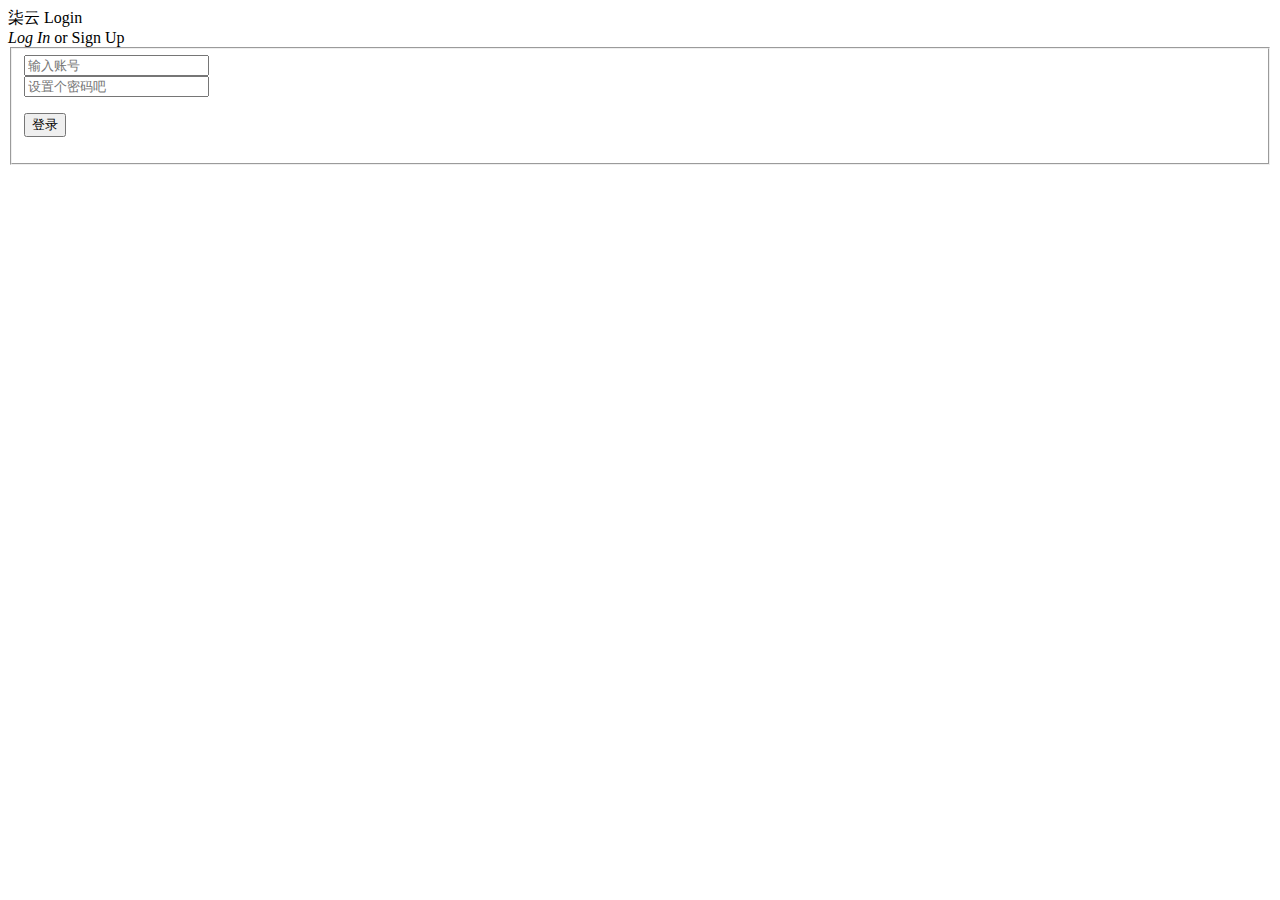
<file: cloud/src/main/resources/templates/login.html>
<!doctype html>
<html xmlns:th="http://www.w3.org/1999/xhtml">
<head>
  <meta charset="utf-8">
	<title>私有云网盘</title>
	<meta name="viewport" content="width=device-width,user-scalable=no"/>
	<meta http-equiv="X-UA-Compatible" content="IE=edge,chrome=1"/>
	<link rel="stylesheet" th:href="@{/iview/styles/iview.css}">
    <link rel="icon" type="image/png" th:href="@{assets/i/favicon.png}">
    <link rel="apple-touch-icon-precomposed" href="@{assets/i/app-icon72x72@2x.png}">
    <link rel="stylesheet" th:href="@{assets/css/amazeui.min.css}" />
    <link rel="stylesheet" th:href="@{assets/css/admin.css}">
    <link rel="stylesheet" th:href="@{assets/css/app.css}">



</head>
<body data-type="login">
  <div class="am-g myapp-login" v-cloak id="app">
	<div class="myapp-login-logo-block  tpl-login-max">
		<div class="myapp-login-logo-text">
			<div class="myapp-login-logo-text">

				柒云<span> Login</span> <i class="am-icon-skyatlas"></i>
			</div>
		</div>
		<div class="login-font">
			<i>Log In </i> or <span> Sign Up</span>
		</div>
		<div class="am-u-sm-10 login-am-center">
			<form class="am-form">
				<fieldset>
					<div class="am-form-group">
						<input type="text"  v-model="username"   id="doc-ipt-email-1" placeholder="输入账号">
					</div>
					<div class="am-form-group">
						<input type="password"   v-model="password"   id="doc-ipt-pwd-1" placeholder="设置个密码吧">
					</div>
					<p><button type="button"  @click="login" class="am-btn am-btn-default">登录</button></p>
				</fieldset>
			</form>

		</div>
	</div>
</div>
  <script th:src="@{assets/js/jquery.min.js}"></script>
  <script th:src="@{assets/js/amazeui.min.js}"></script>
  <script th:src="@{assets/js/app.js}"></script>
  <script th:src="@{libs/vue.min.js}"></script>
  <script th:src="@{libs/vue.min.js}"></script>
  <script th:src="@{/iview/iview.min.js}" type="text/javascript"></script>
  <script>
	$(function () {
		var vm = new Vue({
			el: '#app',
			data:{
				username: 'admin',
				password: 'admin',
			},
			methods: {
				login: function (event) {
					if(vm.username==""){
						this.$Message.warning("请输入用户名");
						return false;
					}else if(vm.password==""){
						this.$Message.warning("请输入密码");
						return false;
					}
					var self = this;
					var data = "username="+vm.username+"&password="+vm.password;
					$.ajax({
						type: "POST",
					    url: "user/login",
					    data: data,
					    dataType: "json",
					    success: function(result) {
							console.log("xxxx")
								if (result.code == 0) {//登录成功
									parent.location.href = 'index.shtml';
								} else {
									self.$Notice.warning({
										title: '友情提醒',
										desc: '为了防止恶意上传，请扫描二维码关注公众号回复私有网盘获取账号密码'
									});
								}
							}
						});
				},
			},

		});
	});
</script>
</body>
</html>
</file>
